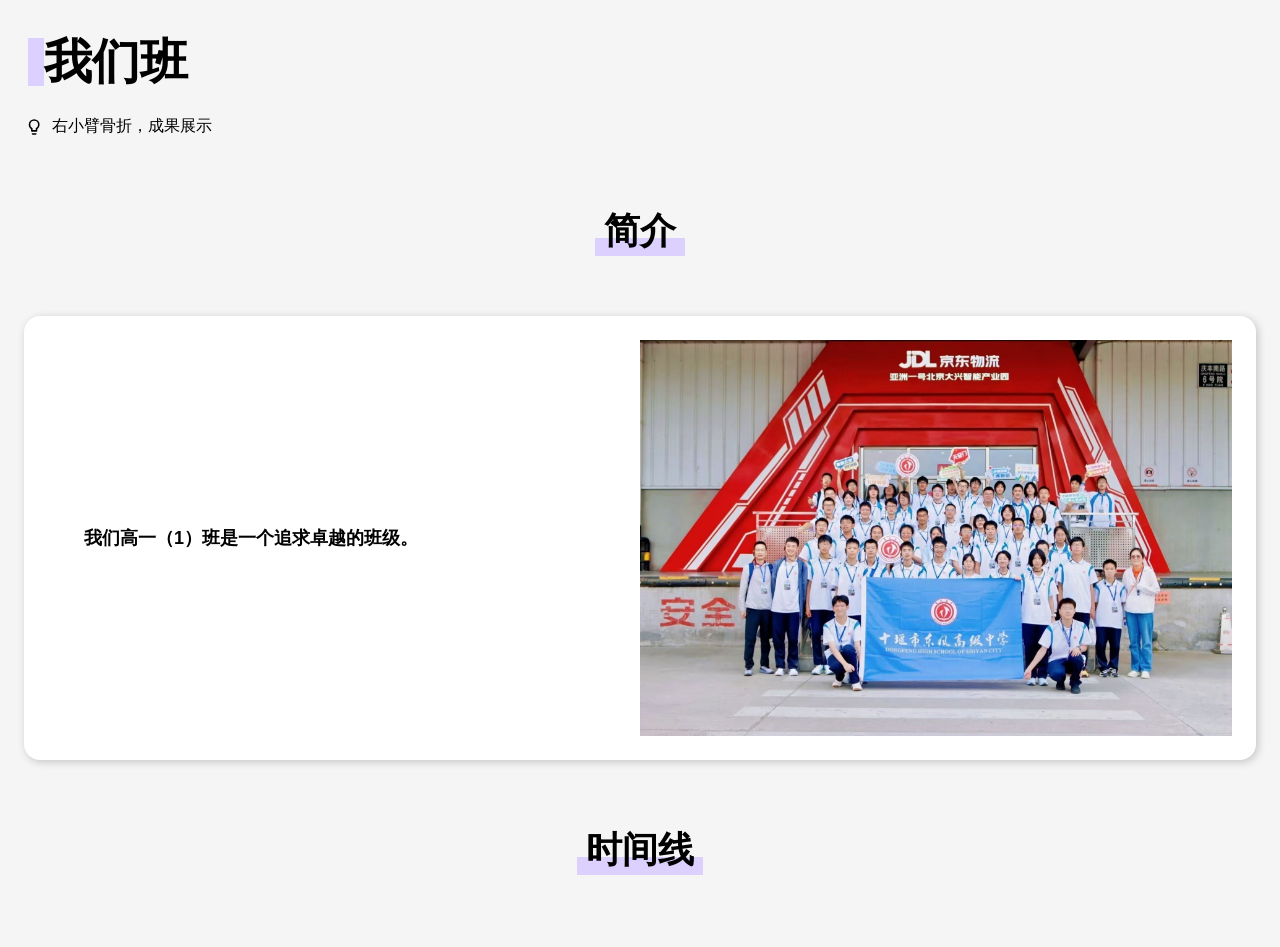
<file: index.html>
<!DOCTYPE html>
<html lang="zh">
  <head>
    <meta charset="UTF-8">
    <title>我们班</title>
    <link rel="shortcut icon" href="icon.ico" type="image/x-icon" />
    <link rel="stylesheet" href="./style/style.css">
    <script src="javascript/tips.js"></script>
    <script src="javascript/content.js"></script>
    <script src="javascript/script.js"></script>
  </head> 
  <body>
    <div class="title">
      <div class="edge" style="width: 18px; height: 48px;"></div>
      <h1 style="font-size: 48px;">我们班</h1>
      <div class="title-end">
        <!-- <div class="button">
          <a href="score.html">
            <svg class="icon" viewBox="0 0 1024 1024">
              <path d="M597.333333 938.666667h-106.666666c-12.8 0-21.333333-8.533333-21.333334-21.333334v-106.666666c0-6.4 2.133333-10.666667 6.4-14.933334l320-320c8.533333-8.533333 21.333333-8.533333 29.866667 0l106.666667 106.666667c8.533333 8.533333 8.533333 21.333333 0 29.866667l-320 320c-4.266667 4.266667-8.533333 6.4-14.933334 6.4z m-85.333333-42.666667h76.8l298.666667-298.666667-76.8-76.8-298.666667 298.666667V896zM334.933333 938.666667H106.666667c-12.8 0-21.333333-8.533333-21.333334-21.333334V106.666667c0-12.8 8.533333-21.333333 21.333334-21.333334h682.666666c12.8 0 21.333333 8.533333 21.333334 21.333334v256c0 12.8-8.533333 21.333333-21.333334 21.333333s-21.333333-8.533333-21.333333-21.333333V128H128v768h206.933333c12.8 0 21.333333 8.533333 21.333334 21.333333s-10.666667 21.333333-21.333334 21.333334z"></path>
              <path d="M516.266667 637.866667L394.666667 320c0-2.133333-2.133333-4.266667-4.266667-4.266667h-55.466667c-2.133333 0-4.266667 2.133333-4.266666 4.266667L209.066667 637.866667v4.266666c0 2.133333 2.133333 2.133333 4.266666 2.133334h51.2c2.133333 0 4.266667-2.133333 4.266667-4.266667l27.733333-78.933333h128l27.733334 78.933333c0 2.133333 2.133333 4.266667 4.266666 4.266667H512c2.133333 0 4.266667 0 4.266667-2.133334 2.133333-2.133333 2.133333-2.133333 0-4.266666zM407.466667 512h-91.733334l46.933334-125.866667 44.8 125.866667zM682.666667 341.333333h-170.666667c-12.8 0-21.333333-8.533333-21.333333-21.333333s8.533333-21.333333 21.333333-21.333333h170.666667c12.8 0 21.333333 8.533333 21.333333 21.333333s-8.533333 21.333333-21.333333 21.333333z"></path>
              <path d="M597.333333 426.666667c-12.8 0-21.333333-8.533333-21.333333-21.333334v-170.666666c0-12.8 8.533333-21.333333 21.333333-21.333334s21.333333 8.533333 21.333334 21.333334v170.666666c0 12.8-8.533333 21.333333-21.333334 21.333334z"></path>
            </svg>
          </a>
        </div> -->
      </div>
    </div>
    <div id="chill" style=""></div>
    <div style="width: 100%; flex-direction: column;" class="scroll_animated">
      <div style="flex-direction: column; padding-bottom: 48px;">
        <h3 class="split-title">简介</h3>
        <div class="edge" style="width: 90px; height: 18px;"></div>
      </div>
      <div class="card">
        <p>我们高一（1）班是一个追求卓越的班级。</p>
        <img class="image-right" src="./img/img_1789741856337"/>
      </div>
      <div style="flex-direction: column; padding-bottom: 48px;">
        <h3 class="split-title">时间线</h3>
        <div class="edge" style="width: 126px; height: 18px;"></div>
      </div>
    </div>
    <script>
      // 加载冷笑话
      let chill = document.getElementById('chill');
      chill.innerHTML = '<svg viewBox="0 0 1024 1024" xmlns="http://www.w3.org/2000/svg" width="24" height="24"><path d="M394.5472 864.2048c0 21.5552 17.6128 39.168 39.168 39.168h156.5184c21.504 0 39.168-17.6128 39.168-39.168v-39.1168H394.5472v39.1168M512 120.6272a273.9712 273.9712 0 0 0-273.9712 273.9712c0 93.1328 46.592 175.1552 117.3504 224.6656v88.4224c0 21.5552 17.664 39.168 39.168 39.168h234.8544c21.504 0 39.1168-17.6128 39.1168-39.168v-88.4224a273.5616 273.5616 0 0 0 117.4528-224.6656A273.9712 273.9712 0 0 0 512 120.6272m111.7696 434.432l-33.536 23.296v90.2144H433.7152V578.56l-33.536-23.296a196.1984 196.1984 0 0 1-83.8656-160.4608A196.096 196.096 0 0 1 512 199.0656a195.9936 195.9936 0 0 1 195.6864 195.7376 195.7888 195.7888 0 0 1-83.9168 160.256" fill="#000000"></path></svg><p style="white-space: nowrap; margin-left: 8px;">' + getTips() + '</p><div></div>';

      // 加载动画
      const observer = new IntersectionObserver((entries) => {
            entries.forEach(entry => {
                if (entry.isIntersecting) {
                    // 容器进入屏幕
                    const group = entry.target;
                    Array.from(group.children).forEach((child, index) => {
                        setTimeout(() => {
                            child.classList.add('show');
                        }, index * 150);  // 每个延迟 150ms
                    });

                    // 只触发一次
                    observer.unobserve(group);
                }
            });
        }, {
            threshold: 0.5,  // 容器 50% 可见时触发
            rootMargin: '0px 0px -50px 0px'
        });

        // ===== 观察所有动画容器 =====
        document.querySelectorAll('.scroll_animated').forEach(group => {
            observer.observe(group);
        });
    </script>
  </body>
</html>
</file>
<file: style/style.css>
* {
    box-sizing: border-box;
}
body {
    font-family: Arial;
    padding: 16px;
    background: #f5f5f5;
}
div {
    display: flex;
    width: 100%;
    justify-content: center;
    align-items: center;
    box-sizing: border-box;
}
.title {
    display: flex;
    align-items: center;
    padding: 0px;
    padding-left: 4px;
}
.title-end {
    display: flex;
    margin-left: auto;
    justify-content: flex-end;
    align-items: center;
    padding: 4px;
}
.title h1,
.title h2,
.title h3,
.title h4,
.title h5,
.title h6 {
    white-space: nowrap;
    margin: 6px;
    margin-left: 0;
    animation: slideDown 0.8s ease;
}
.icon {
  width: 48px;
  height: 48px;
}
@keyframes slideDown {
    from {
        opacity: 0;
        transform: translateX(48px);
    }
    to {
        opacity: 1;
        transform: translateX(0);
    }
}
.button {
    width: fit-content;
    border-radius: 8px;
    background-color: #dcd0ff;
    margin: 4px;
    padding: 0px 8px;
    line-height: 1;
}
.button:hover {
    background: #9f78af;
    color: #FFFFFF;
}
.edge {
    background-color: #dcd0ff;
}
tr:hover {
    background: #f5f5ff;
}
input {
    width: 100%;
    margin: 8px;
    box-sizing: border-box;
}
button {
    margin: 8px;
    border-radius: 4px;
    background-color: #dcd0ff;
}
select {
    padding: 4px;
}
table {
    width: 100%;
    border-collapse: collapse;
    border-radius: 8px;
    overflow: hidden;
}
th {
    white-space: nowrap;
    padding: 12px 16px;
    text-align: left;
}
td {
    white-space: nowrap;
    padding: 12px 16px;
    border-bottom: 2px solid #e0e0e0;
}
td:last-child {
    width: 100%;
    white-space: normal;
}
tr:last-child td {
    border-bottom: none;
}
.cover {
    position: fixed;
    top: 0%;
    left: 0%;
    z-index: 9998;
    background: rgba(0,0,0,0.5);
    width: 100%;
    height: 100%;
}
.dialog {
    position: fixed;
    flex-direction: column;
    top: 50%;
    left: 50%;
    width: 70%;
    max-height: 70%;
    z-index: 9999;
    background: white;
    border-radius: 12px;
    box-shadow: 0 12px 20px rgba(0,0,0,0.1);
    padding: 12px;
    overflow-y: auto;
    animation: popIn 0.6s ease forwards;
}
@keyframes popIn {
    0% {
        opacity: 0;
        transform: translate(-50%, -50%) scale(0.5);
    }
    100% {
        opacity: 1;
        transform: translate(-50%, -50%) scale(1);
    }
}
.scroll_animated > * {
    opacity: 0;
    transform: translateY(64px);
    transition: opacity 0.8s ease, transform 0.8s ease;
}
/* ===== 显示状态 ===== */
.scroll_animated > .show {
    opacity: 1;
    transform: translateY(0);
}
.card {
    border-radius: 16px;
    box-shadow: 2px 2px 8px 0 rgba(0, 0, 0, 0.2);
    background: white;
    display: flex;
    width: 100%;
    align-items: center;
    box-sizing: border-box;
    margin: 12px;
    padding: 24px;
}
.card p {
    font-size: 18px;
    font-weight: bold;
    text-indent: 2em;
}
.image-right {
    margin-left: auto;
    width: 50%;
    box-sizing: border-box;
}
.image-left {
    margin-left: auto;
    width: 50%;
    box-sizing: border-box;
}
.split-title {
    font-size: 36px;
    margin-bottom: 0;
    transform: translateY(18px);
}
</file>
